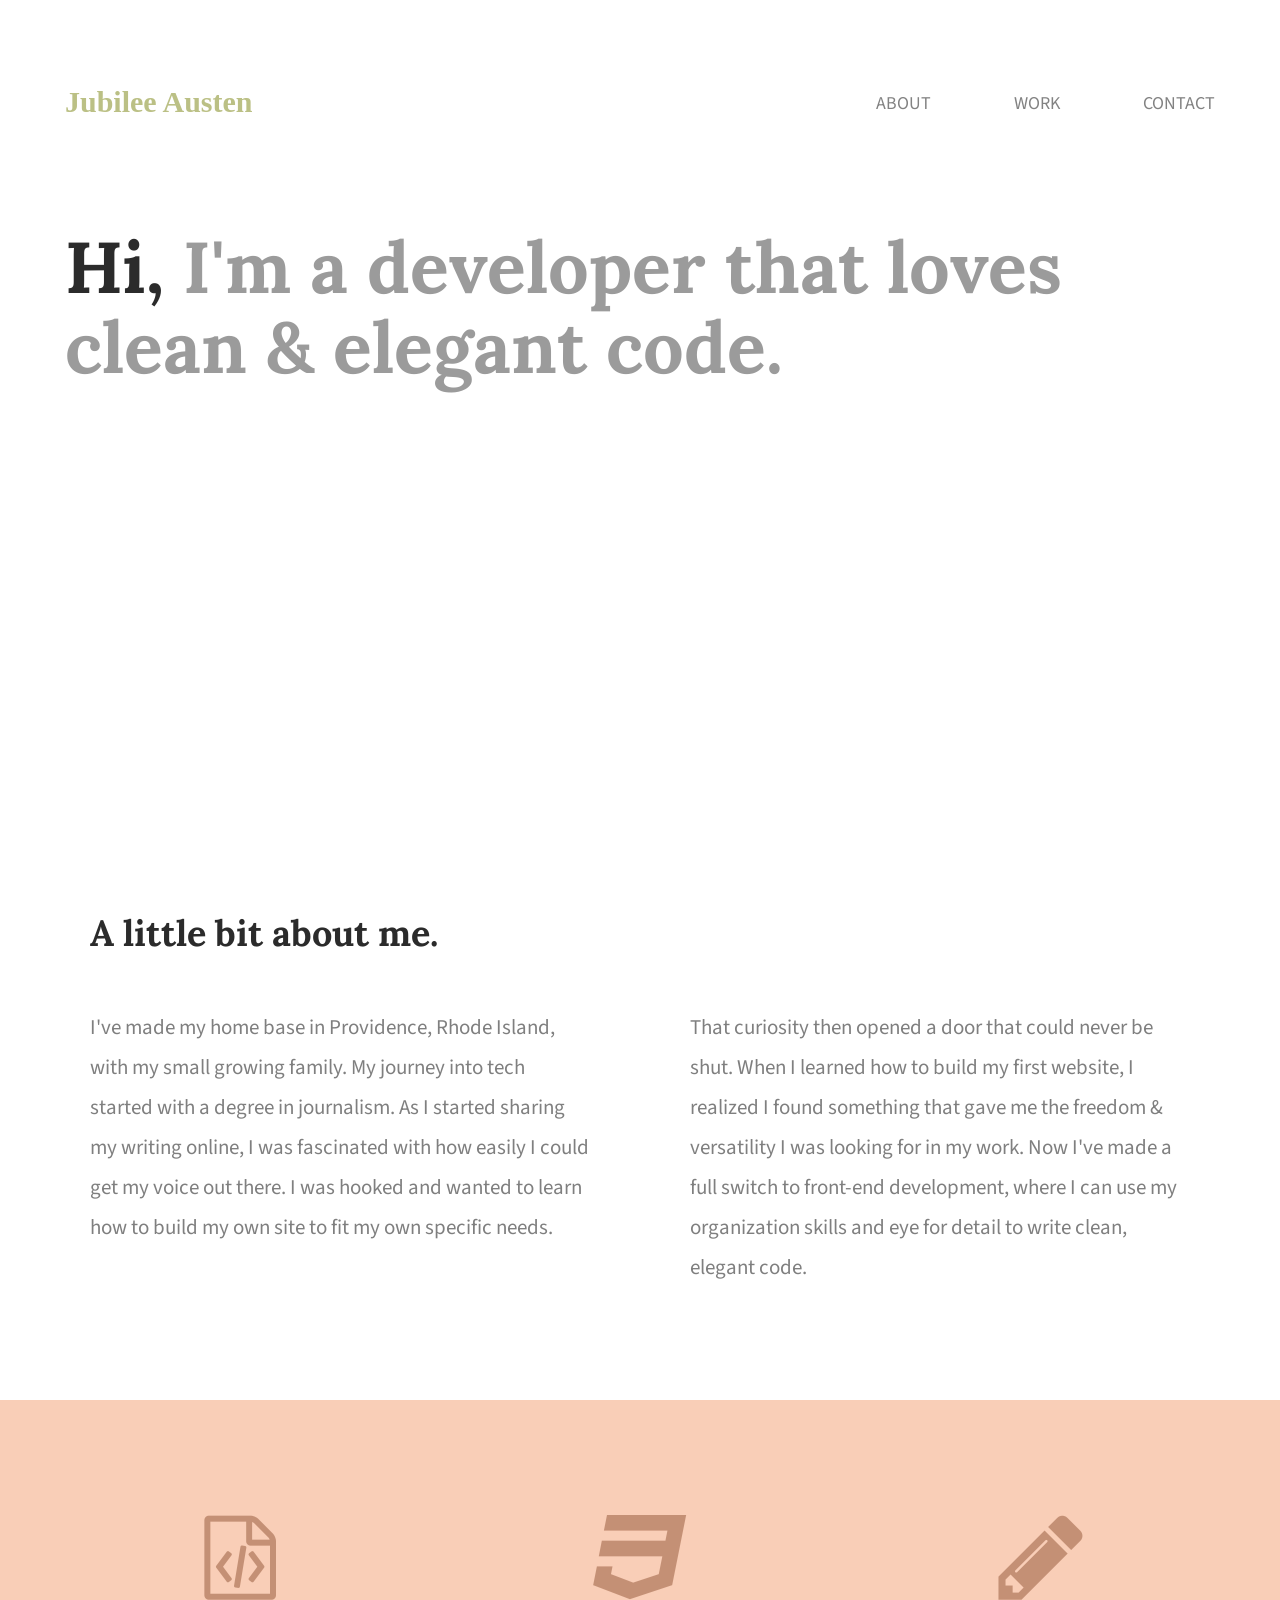
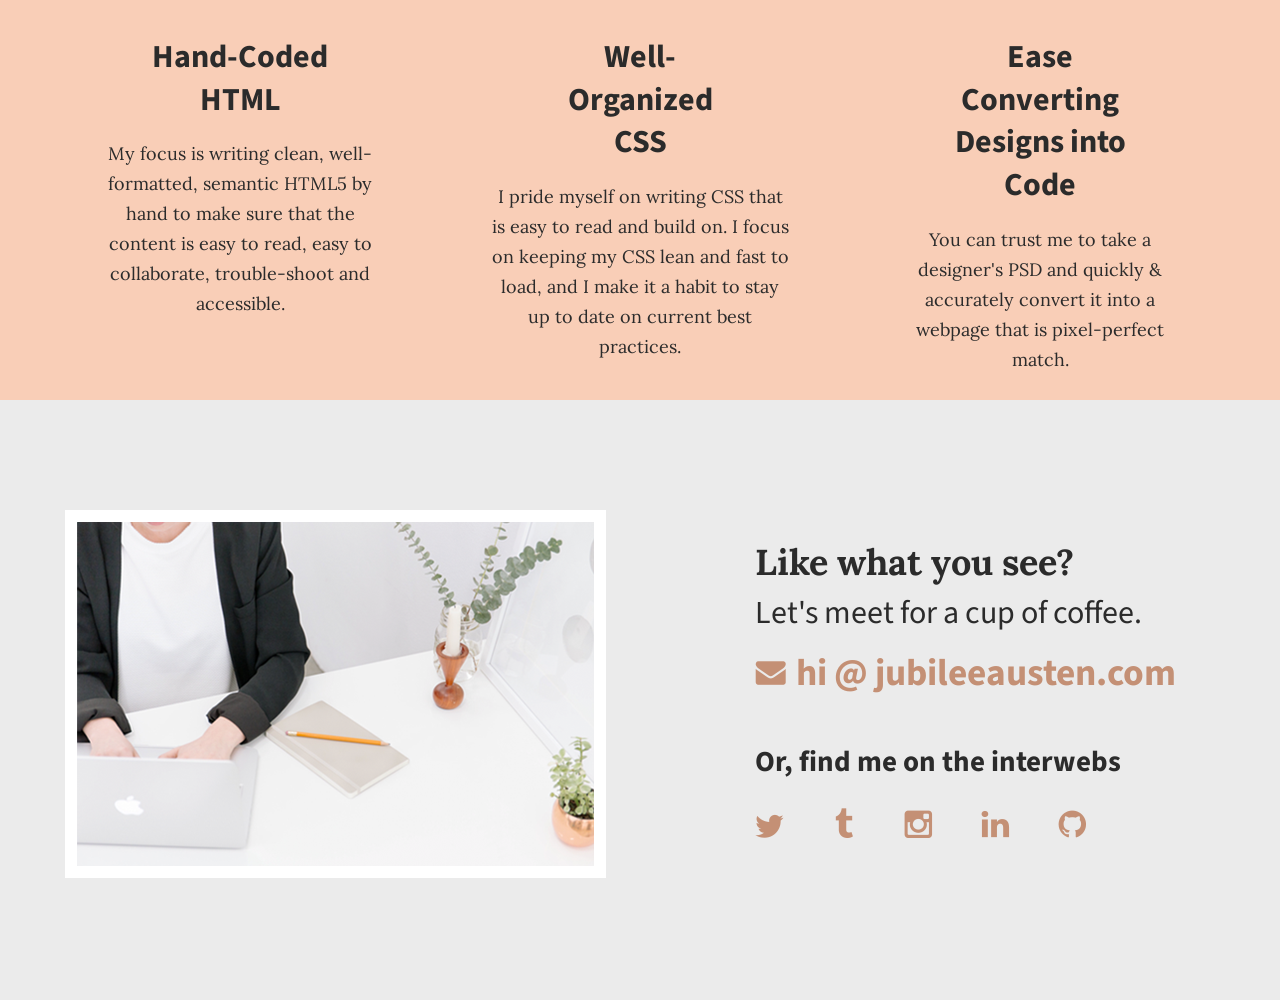
<file: index.html>
<!doctype html>
<html lang="en">
   <head>
      <meta charset="utf-8">
      <title>Jubilee Austen | Portfolio</title>
      <link rel="stylesheet" href="css/normalize.css">
      <link rel="stylesheet" href="css/main.css">
      <link href='https://fonts.googleapis.com/css?family=Source+Sans+Pro:400,700' rel='stylesheet' type='text/css'>
      <link href='https://fonts.googleapis.com/css?family=Lora:400,700' rel='stylesheet' type='text/css'>
   </head>
   <body>
      <header>
         <div class="full-width">
            <div class="half-width">
                <h1>Jubilee Austen</h1>
            </div>
             <div class="half-width">
               <nav>
                 <ul>
                   <li><a href="#about">About</a></li>
                   <li><a href="#work">Work</a></li>
                   <li><a href="#contact">Contact</a></li>
                 </ul>
            </nav>
         </div>
         <h2><span>Hi,</span> I'm a developer that loves clean &amp; elegant code.</h2>
      </div>
  </header>

      <main>
         <section id="about">
            <div class="full-width">
              <h2>A little bit about me.</h2>
               <div class="half-width">
                   <p>I've made my home base in Providence, Rhode Island, with my small growing family. My journey into tech started with a degree in journalism. As I started sharing my writing online, I was fascinated with how easily I could get my voice out there. I was hooked and wanted to learn how to build my own site to fit my own specific needs.</p>
                </div>
                <div class="half-width">
                <p>That curiosity then opened a door that could never be shut. When I learned how to build my first website, I realized I found something that gave me the freedom & versatility I was looking for in my work. Now I've made a full switch to front-end development, where I can use my organization skills and eye for detail to write clean, elegant code.</p>
                </div>
               </div>
            </section>

         <section id="work">
            <div class="full-width">
               <div class="third-width">
                 <img src="img/html-icon.png" alt="HTML icon" />
                 <h3> Hand-Coded HTML </h3>
                 <p> My focus is writing clean, well-formatted, semantic HTML5 by hand to make sure that the content is easy to read, easy to collaborate, trouble-shoot and accessible.</p>
               </div>
               <div class="third-width">
                  <img src="img/css-icon.png" alt="CSS icon" />
                 <h3>Well-Organized CSS</h3>
                 <p>I pride myself on writing CSS that is easy to read and build on. I focus on keeping my CSS lean and fast to load, and I make it a habit to stay up to date on current best practices.</p>
               </div>
               <div class="third-width">
                  <img src="img/pencil-icon.png" alt="Pencil icon" />
                 <h3>Ease Converting Designs into Code</h3>
                 <p>You can trust me to take a designer's PSD and quickly & accurately convert it into a webpage that is pixel-perfect match.</p>
               </div>
            </div>
         </section>

         <footer id="contact">
            <div class="full-width">
               <div class="half-width">
                 <img src="img/contact-image.png" id="contact-img" alt="my contact image" />
               </div>
               <div class="half-width" id="contact-info">
                 <h2>Like what you see?</h2>
                 <h3 id="email-header">Let's meet for a cup of coffee.</h3>
                 <a href="mailto:hi@jubileeausten.com"><img src="img/envelope.png" id="envelope" alt="envelope icon" />hi @ jubileeausten.com</a>
                 <h3 id="socialmedia-header"> Or, find me on the interwebs</h3>
                    <ul>
                      <li><a href=""><img src="img/twitter.png" alt="Twitter Icon"/></a></li>
                      <li><a href=""><img src="img/tumblr.png" alt="Tumblr Icon"/></a></li>
                      <li><a href=""><img src="img/instagram.png" alt="Instagram Icon"/></a><li>
                      <li><a href=""><img src="img/linkedIn.png" alt="LinkedIn Icon"/></a><li>
                      <li><a href=""><img src="img/github.png" alt="Github Icon"/></a><li>
                    </ul>
                  </div>
               </div>
         </footer>
      </main>
   </body>
</html>
</file>
<file: css/main.css>
/***** BASE STYLES *****/
body {
font-family: 'Source Sans Pro', sans-serif;
color: #2b2b2b;
}
#about, #work, #contact {
    height: 600px;
}
/***** GRID *****/
.full-width {
    width: 1200px;
    margin: 0 auto;
}
.half-width {
    width: 600px;
    float: left;
}
.third-width{
    width: 400px;
    float: left;
}
/***** Header *****/

header {
    height: 800px;
}
header h1 { 
    padding: 65px 0 65px 25px;
    font-family:Lora Bold;
    font-size:30px;
    color:#bbc085;
}
nav {
    float: right; 
    padding: 75px 25px;
}
nav ul li{
    display: inline-block;
}
nav ul li a {
    text-transform: uppercase;
    text-decoration: none;
    font-size: 18px;
    color: #828282;
    padding-left: 80px; 
}
header h2 {
    width: 1000px;
    clear: both;
    font-family: 'Lora', serif;
    font-size: 72px;
    line-height: 80px;
    color: #9b9b9b;
    padding: 20px 0 20px 25px;
}
header h2 span {
    color: #2b2b2b;
}
/***** About *****/

#about .full-width {
    padding: 80px 0;
}

#about h2 { 
    font-family:'lora', serif;
    font-size: 36px;
    padding-left:50px;
}
#about p {
    font-size:21px;
    color: #7f7f7f;
    line-height:40px;
    padding-left:50px;
    padding-right:50px;
}

/***** Work *****/

#work {    
    background-color: #f9ceb7;
    text-align: center;
}

#work .full-width {
    padding: 115px 0;
}
 
#work img {
    padding-bottom: 30px;
}

#work h3 {
    font-size: 24pt;
    line-height: 32pt;
    width: 190px;
    margin: 0 auto;
}
 
#work p {
    font-family: 'lora', serif;
    font-size: 18px;
    line-height: 30px;
    padding: 0 50px;
}

/***** Contact *****/

#contact {
    background-color: #ebebeb;
}

#contact .full-width {
    padding: 110px 0;
}

#contact img#contact-img {
    margin-left: 25px;
    border: 12px solid #ffffff;
}
#contact h2, #contact #email-header, #contact #socialmedia-header, #contact ul {
    padding-left: 115px;
}
#contact #envelope {
    padding: 0 10px 0 115px;
}
#contact h2 {
    font-size: 36px;
    font-family: 'lora', serif;
    line-height:44px;
}
#contact #email-header{
    font-size: 32px;
    font-weight: 400;
    line-height:44pt;
    margin: -30px 0 5px 0;
}
#contact #socialmedia-header {
    font-weight: bold;
    font-size: 29px;
    line-height:44px;
    margin: 40px 0 0 0;
}
#contact a {
    text-decoration: none;
    color:#c49075;
    font-weight: bold;
    font-size: 28pt;
}
#contact ul {
    list-style: none;
}
#contact ul li {
     display: inline-block;
}
#contact ul img {
    font-size: 32px;
    padding-right: 48px;
}
</file>
